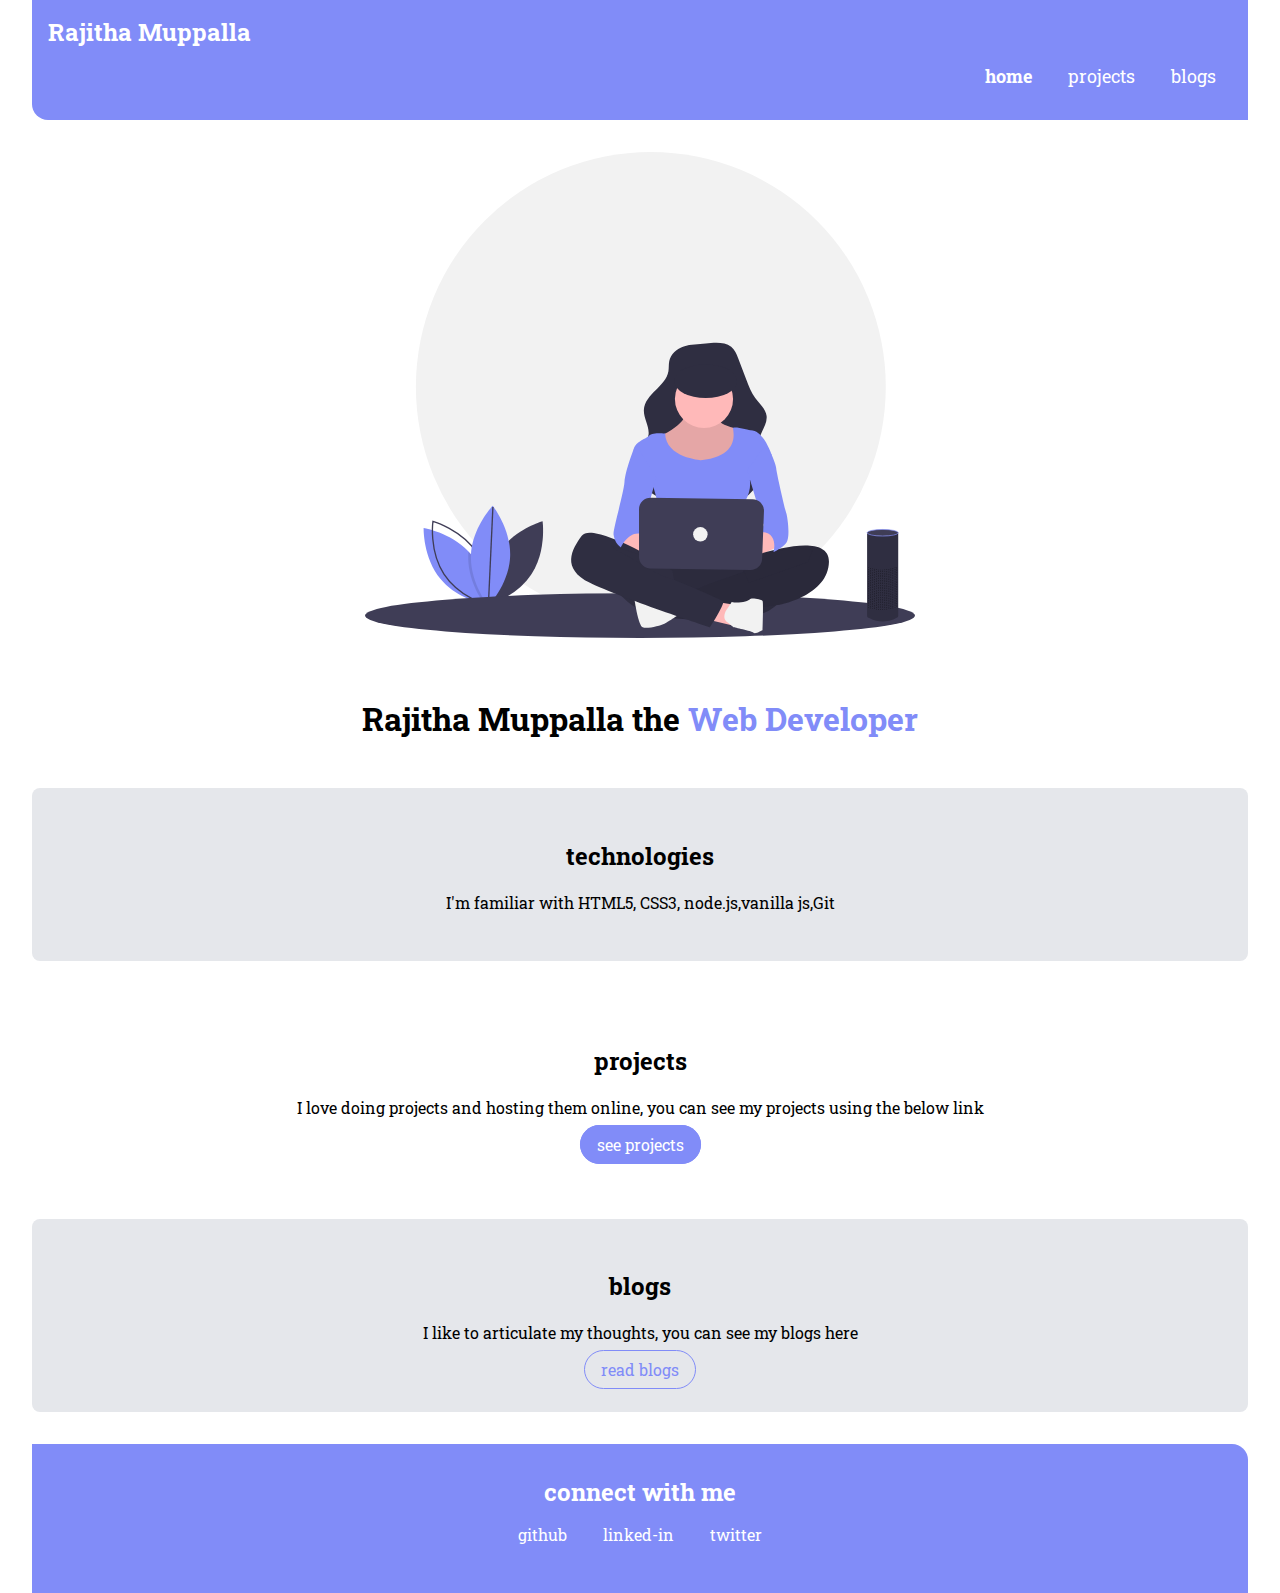
<file: index.html>
<!DOCTYPE html>
<html lang="en">
<head>
    <meta charset="UTF-8">
    <meta http-equiv="X-UA-Compatible" content="IE=edge">
    <meta name="viewport" content="width=device-width, initial-scale=1.0">
    <title>Document</title>
    <link href="style.css" rel="stylesheet">
</head>
<body class="body1">
<nav class="navigation container"> 
  <div class="brand">Rajitha Muppalla</div>
  <ul  class="nav-right">
      <li class="inline margin active-link"><a class="nav-links" href=index.html>home</a></li>
      <li class="inline margin"><a class="nav-links" href=projects.html>projects</a></li>
      <li class="inline margin"><a class="nav-links" href=blogs.html>blogs</a></li>
  </ul>  
</nav>
<header>
    <img  class="image" src="/lib/images/image.svg"/>
    <h2 class="header">Rajitha Muppalla the <span style="color:var(--primary-color)">Web Developer</span></h2>
</header>
<section class="greysection">
    <h2 class="heading">technologies</h2>
    <p>I'm familiar with HTML5, CSS3, node.js,vanilla js,Git</p>

</section>

<section class="section">
    <h2>projects</h2>
    <p class>I love doing projects and hosting them online, you can see my projects using the below link </p>
    <a class="link" href="projects.html">see projects</a>
    </section>
    <section class="greysection">
        <h2>blogs</h2>
        <p>I like to articulate my thoughts, you can see my blogs here</p>
        <a class="blog-link" href="blogs.html">read blogs</a>
    </section>
    <footer class="footer">
        <div class="footer-header">connect with me</div>
        <ul class="social">
            <li class="inline social-links"><a class="git" href="https://github.com/Rajitha04">github</a></li>
            <li class="inline social-links"><a class="git" href="https://www.linkedin.com/in/rajitha-muppalla-008aa8185">linked-in</a></li>
            <li class="inline social-links"><a class="git" href="https://twitter.com/Mpraji04">twitter</a></li>
            
        </ul>
        
        </footer>
</body>
</html>
</file>
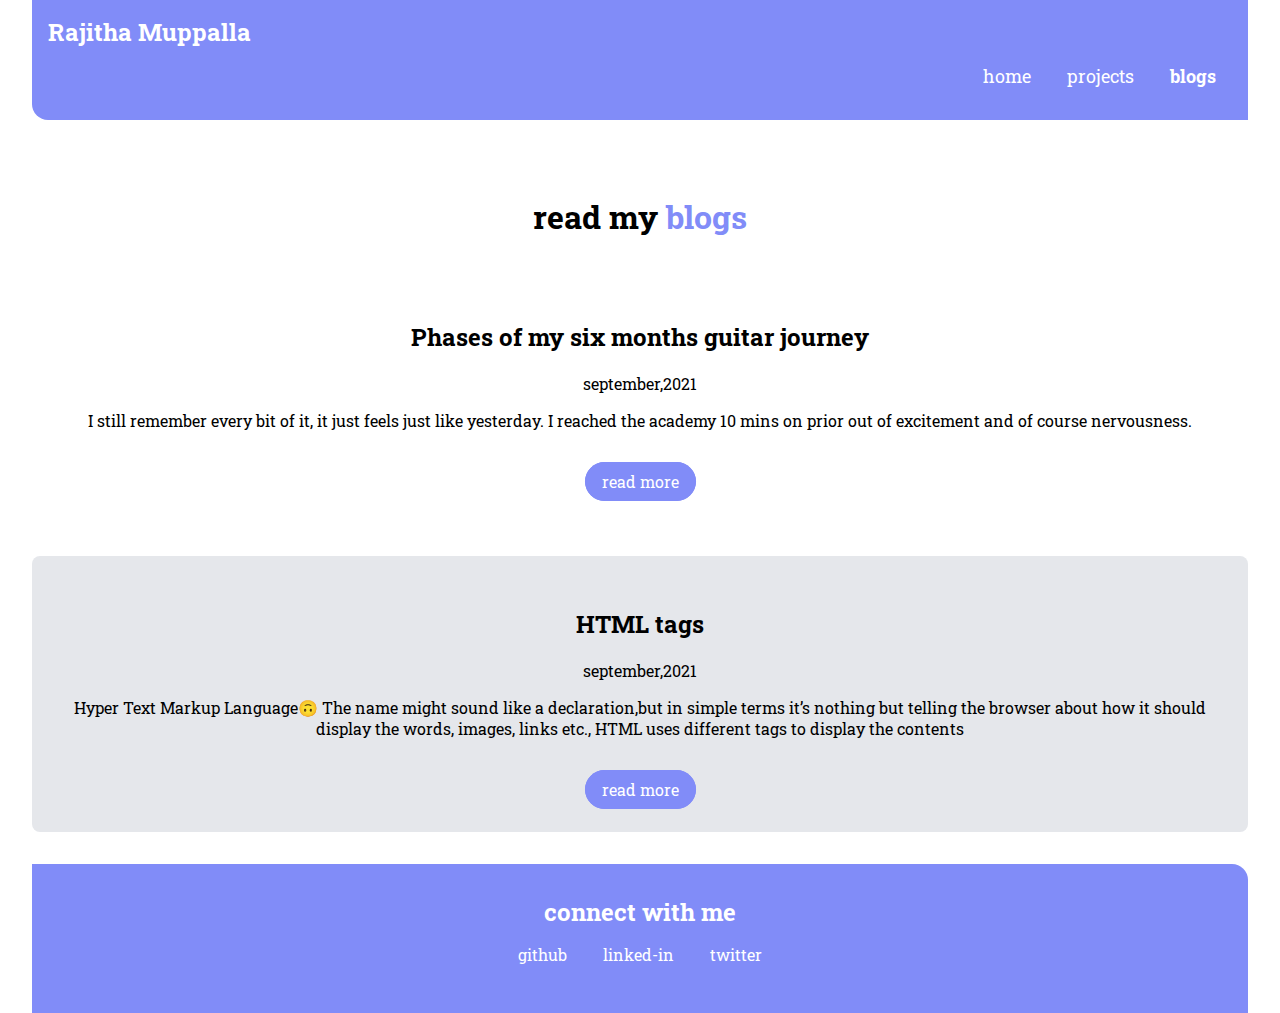
<file: blogs.html>
<!DOCTYPE html>
<html lang="en">
<head>
    <meta charset="UTF-8">
    <meta http-equiv="X-UA-Compatible" content="IE=edge">
    <meta name="viewport" content="width=device-width, initial-scale=1.0">
    <title>Document</title>
    <link href="style.css" rel="stylesheet">

</head>
<body class="body1">
   <nav class="navigation container"> 
    <div class="brand">Rajitha Muppalla</div>
  <ul  class="nav-right">
      <li class="inline margin"><a class="nav-links" href=index.html>home</a></li>
      <li class="inline margin"><a class="nav-links" href=projects.html>projects</a></li>
      <li class="inline margin active-link"><a class="nav-links" href=blogs.html>blogs</a></li>
  </ul>  
</nav> 
<header>
    <h2 class=" blog-header">read my <span style="color:var(--primary-color)">blogs</span></h2>
</header>
<section class="section">
    <h2>Phases of my six months guitar journey</h2>
    <small class="date">september,2021</small>
    <p class="text"> I still remember every bit of it, it just feels just like yesterday. I reached the academy 10 mins on prior out of excitement and of course nervousness.</p>
    <a class="link" href="https://medium.com/@mprajitha041098/phases-of-my-six-months-guitar-journey-79f32100a007">read more</a>
    </section>
    <section class="greysection">
        <h2>HTML tags</h2>
        <small class="date">september,2021</small>
        <p class="text">Hyper Text Markup Language🙃
            The name might sound like a declaration,but in simple terms it’s nothing but telling the browser about how it should display the words, images, links etc.,
            HTML uses different tags to display the contents</p>
        <a class="link" href="https://medium.com/@mprajitha041098/html-tags-c814ec4ae01a">read more</a>
    </section>
    <footer class="footer">
        <div class="footer-header">connect with me</div>
        <ul class="social">
            <li class="inline social-links"><a class="git" href="https://github.com/Rajitha04">github</a></li>
            <li class="inline social-links"><a class="git" href="https://www.linkedin.com/in/rajitha-muppalla-008aa8185">linked-in</a></li>
            <li class="inline social-links"><a class="git" href="https://twitter.com/Mpraji04">twitter</a></li>
            
        </ul>
        
        </footer>
</body>
</html>
</file>
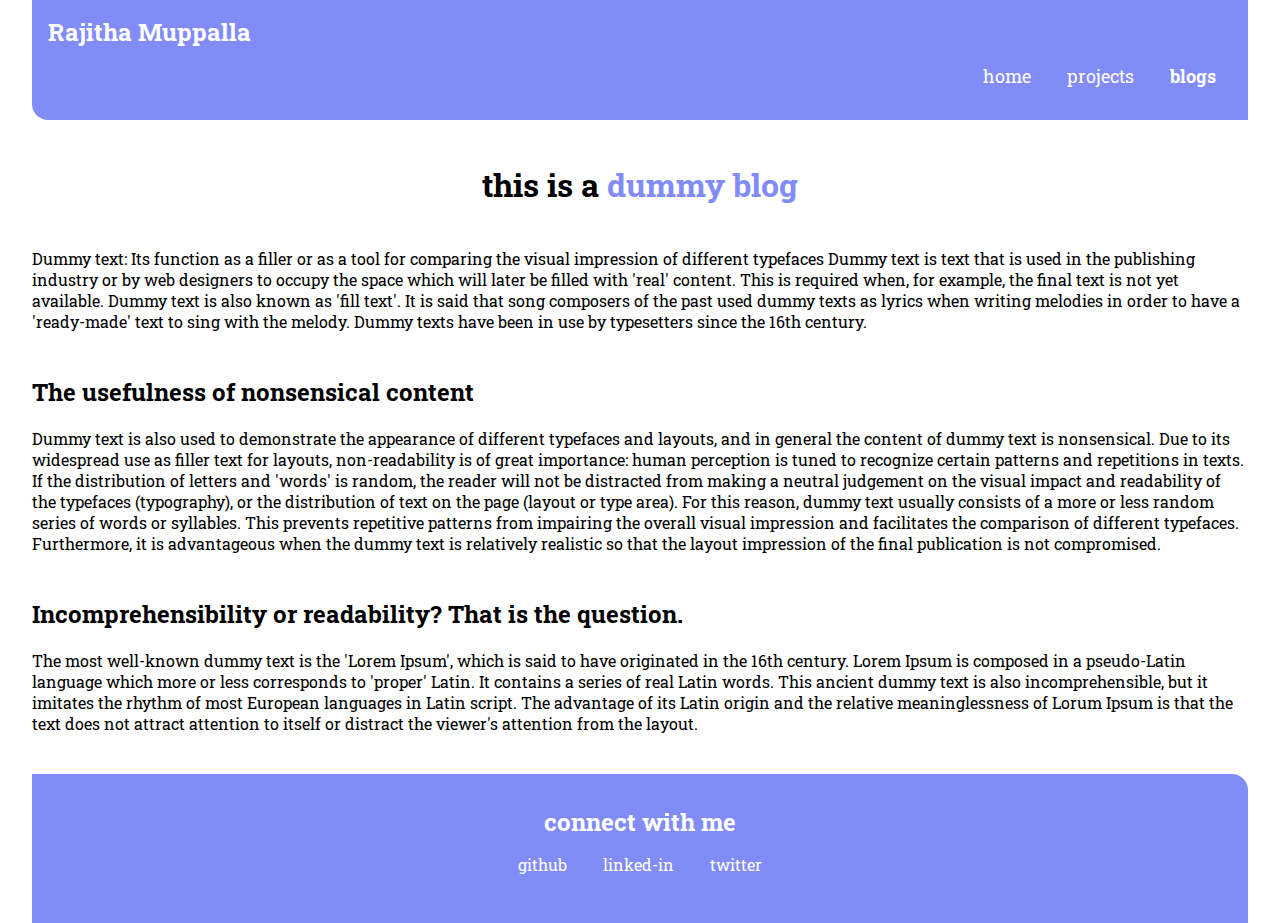
<file: dummy1.html>
<!DOCTYPE html>
<html lang="en">
<head>
    <meta charset="UTF-8">
    <meta http-equiv="X-UA-Compatible" content="IE=edge">
    <meta name="viewport" content="width=device-width, initial-scale=1.0">
    <title>Document</title>
    <link href="style.css" rel="stylesheet">
</head>
<body>
    <nav class="navigation container"> 
        <div class="brand">Rajitha Muppalla</div>
        <ul  class="nav-right">
            <li class="inline margin"><a class="nav-links" href=index.html>home</a></li>
            <li class="inline margin"><a class="nav-links" href=projects.html>projects</a></li>
            <li class="inline margin active-link"><a class="nav-links" href=blogs.html>blogs</a></li>
        </ul>  
      </nav> 
    <h2 class="header">this is a<span style="color:var(--primary-color)"> dummy blog</span></h2>
</header>
<p class="text">Dummy text: Its function as a filler or as a tool for comparing the visual impression of different typefaces Dummy text is text that is used in the publishing industry or by web designers to occupy the space which will later be filled with 'real' content. This is required when, for example, the final text is not yet available. Dummy text is also known as 'fill text'. It is said that song composers of the past used dummy texts as lyrics when writing melodies in order to have a 'ready-made' text to sing with the melody. Dummy texts have been in use by typesetters since the 16th century.</p>
<h2>The usefulness of nonsensical content</h2>
<p class="text">Dummy text is also used to demonstrate the appearance of different typefaces and layouts, and in general the content of dummy text is nonsensical. Due to its widespread use as filler text for layouts, non-readability is of great importance: human perception is tuned to recognize certain patterns and repetitions in texts. If the distribution of letters and 'words' is random, the reader will not be distracted from making a neutral judgement on the visual impact and readability of the typefaces (typography), or the distribution of text on the page (layout or type area). For this reason, dummy text usually consists of a more or less random series of words or syllables. This prevents repetitive patterns from impairing the overall visual impression and facilitates the comparison of different typefaces. Furthermore, it is advantageous when the dummy text is relatively realistic so that the layout impression of the final publication is not compromised.</p>
<h2>Incomprehensibility or readability? That is the question.</h2>
<p class="para">The most well-known dummy text is the 'Lorem Ipsum', which is said to have originated in the 16th century. Lorem Ipsum is composed in a pseudo-Latin language which more or less corresponds to 'proper' Latin. It contains a series of real Latin words. This ancient dummy text is also incomprehensible, but it imitates the rhythm of most European languages in Latin script. The advantage of its Latin origin and the relative meaninglessness of Lorum Ipsum is that the text does not attract attention to itself or distract the viewer's attention from the layout.</p>
<footer class="footer">
    <div class="footer-header">connect with me</div>
    <ul class="social">
        <li class="inline social-links"><a class="git" href="https://github.com/Rajitha04">github</a></li>
        <li class="inline social-links"><a class="git" href="https://github.com/Rajitha04">linked-in</a></li>
        <li class="inline social-links"><a class="git" href="https://github.com/Rajitha04">twitter</a></li>
        
    </ul>
    
    </footer>
</body>
</html>
</file>
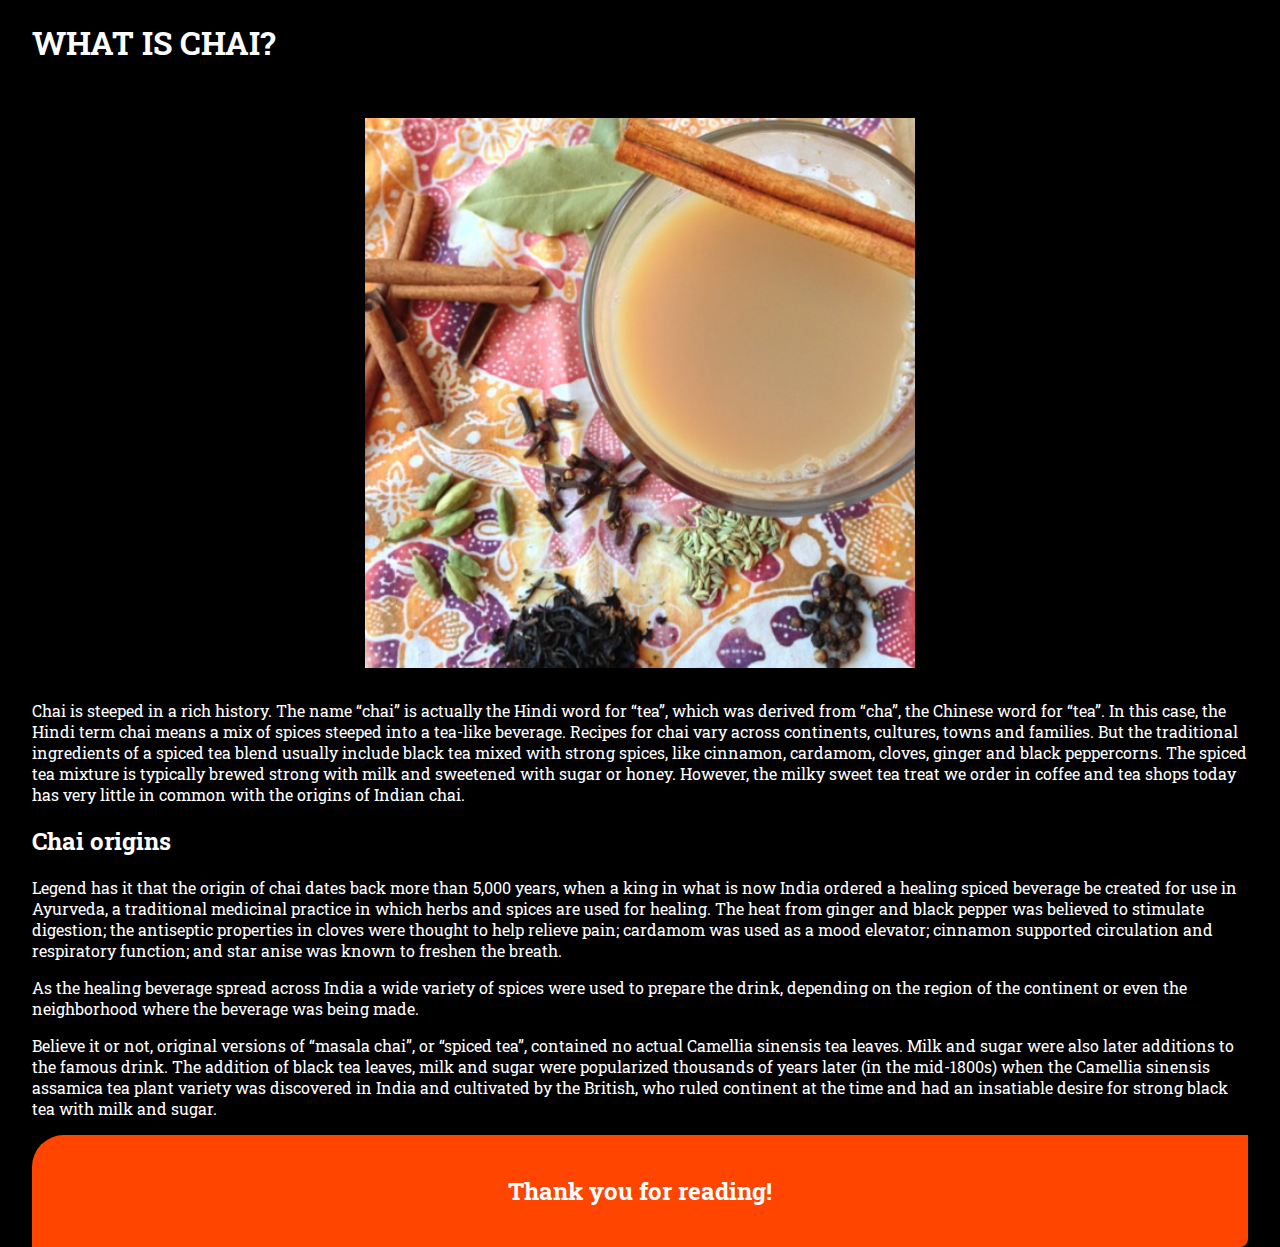
<file: dummy2.html>
<!DOCTYPE html>
<html lang="en">
<head>
    <meta charset="UTF-8">
    <meta http-equiv="X-UA-Compatible" content="IE=edge">
    <meta name="viewport" content="width=device-width, initial-scale=1.0">
    <title>what is chai?</title>
    
    <link href="style.css" rel="stylesheet">
</head>
<body class="body">
   <h1> WHAT IS CHAI?</h1>
   <img  class="image" src="lib/images/teatuliachai5-1-.jpeg">
   <P>Chai is steeped in a rich history. The name “chai” is actually the Hindi word for “tea”, which was derived from “cha”, the Chinese word for “tea”. In this case, the Hindi term chai means a mix of spices steeped into a tea-like beverage. Recipes for chai vary across continents, cultures, towns and families. But the traditional ingredients of a spiced tea blend usually include black tea mixed with strong spices, like cinnamon, cardamom, cloves, ginger and black peppercorns. The spiced tea mixture is typically brewed strong with milk and sweetened with sugar or honey. However, the milky sweet tea treat we order in coffee and tea shops today has very little in common with the origins of Indian chai.</P> 
   <h2>Chai origins</h2>
   <p>Legend has it that the origin of chai dates back more than 5,000 years, when a king in what is now India ordered a healing spiced beverage be created for use in Ayurveda, a traditional medicinal practice in which herbs and spices are used for healing. The heat from ginger and black pepper was believed to stimulate digestion; the antiseptic properties in cloves were thought to help relieve pain; cardamom was used as a mood elevator; cinnamon supported circulation and respiratory function; and star anise was known to freshen the breath.</p>
<p>As the healing beverage spread across India a wide variety of spices were used to prepare the drink, depending on the region of the continent or even the neighborhood where the beverage was being made.</p>
<p>Believe it or not, original versions of “masala chai”, or “spiced tea”, contained no actual Camellia sinensis tea leaves. Milk and sugar were also later additions to the famous drink. The addition of black tea leaves, milk and sugar were popularized thousands of years later (in the mid-1800s) when the Camellia sinensis assamica tea plant variety was discovered in India and cultivated by the British, who ruled continent at the time and had an insatiable desire for strong black tea with milk and sugar.</p>
<footer class="chai">
    <p class="thankyou"> Thank you for reading! </p>
</footer>
</body>

</html>
</file>
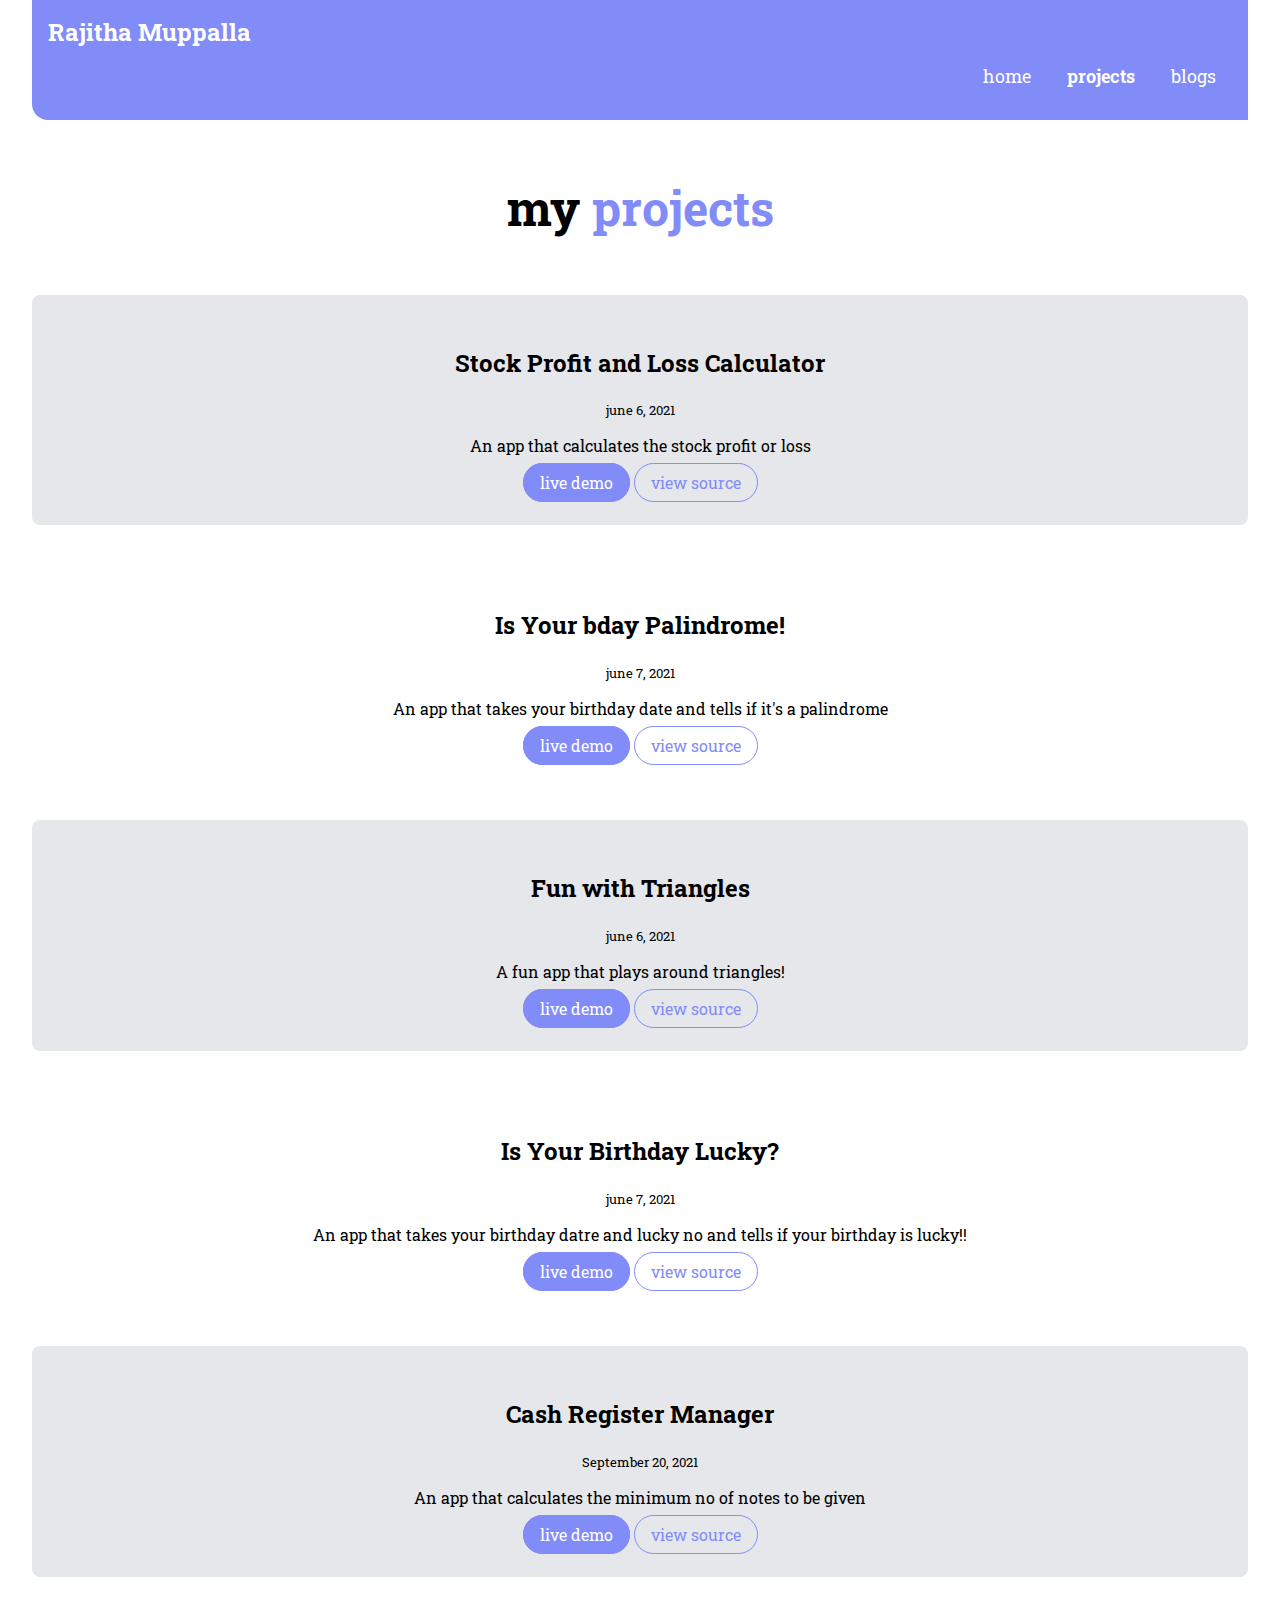
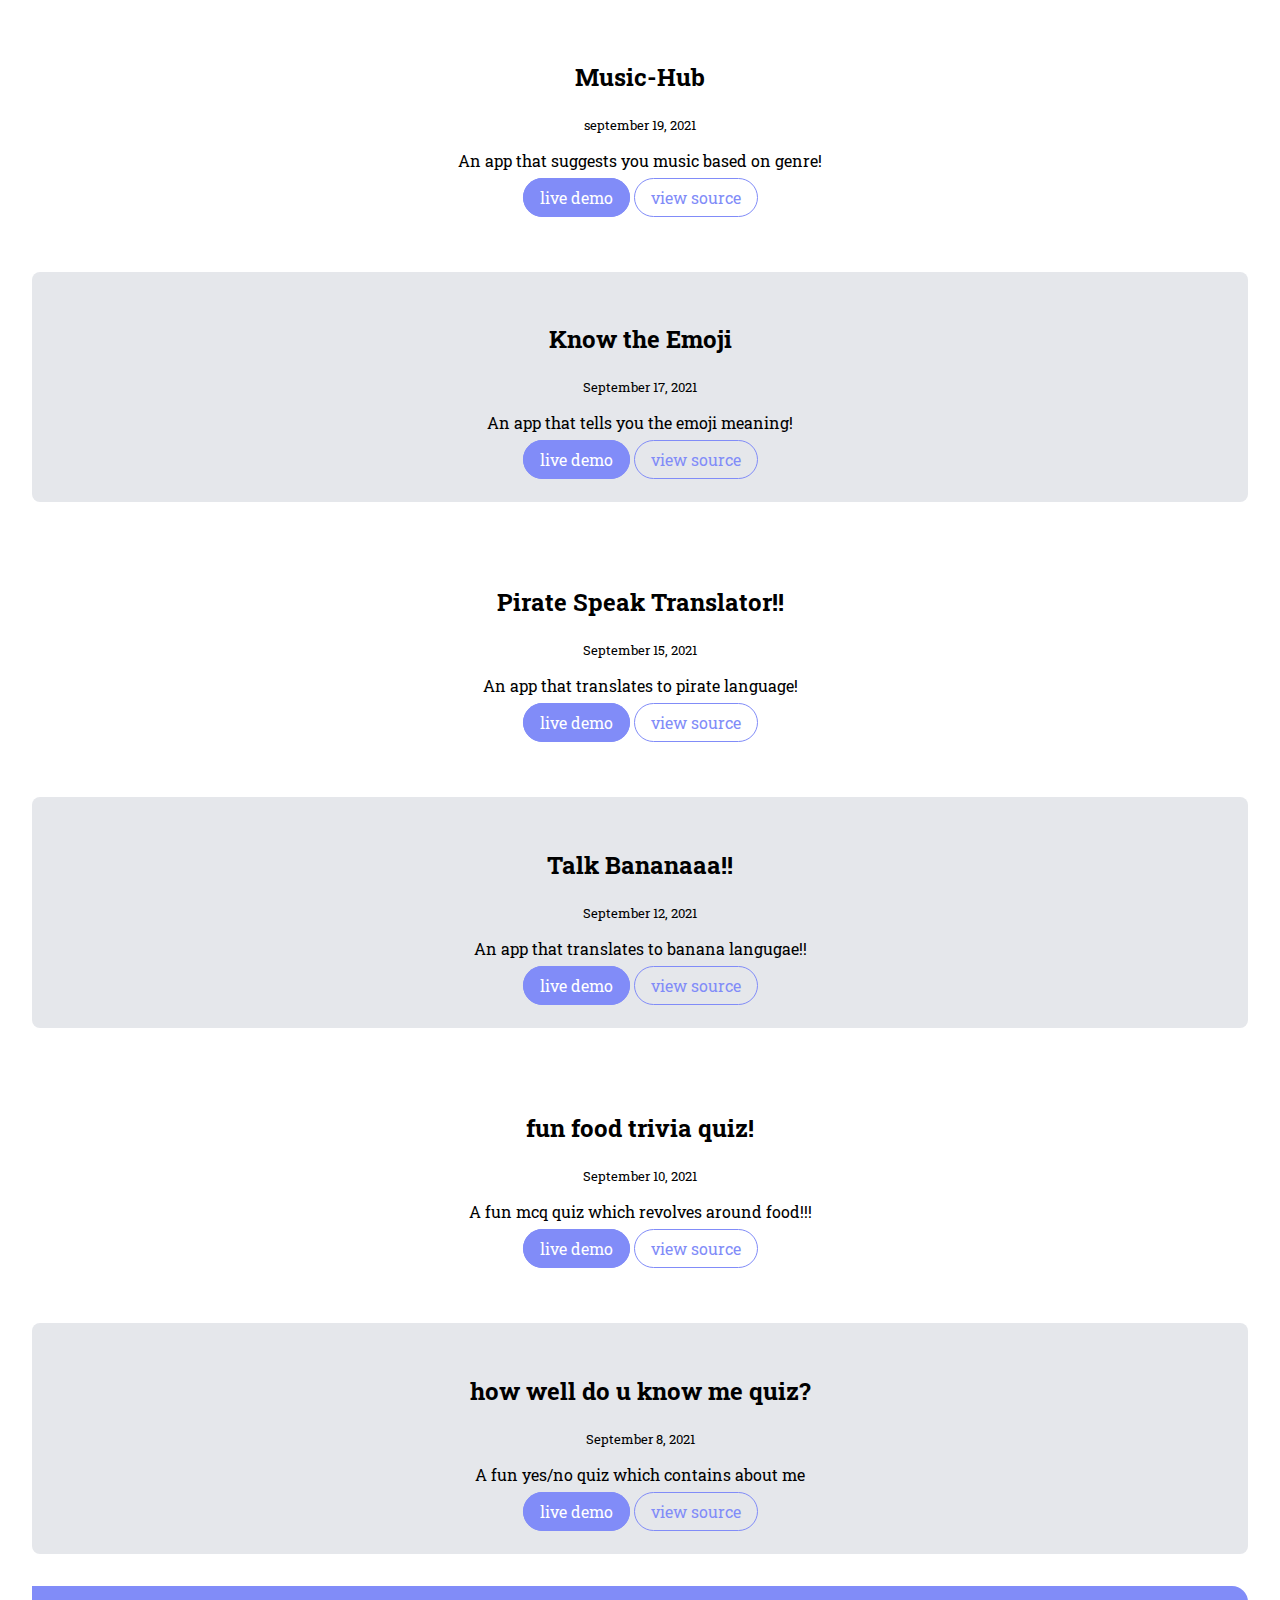
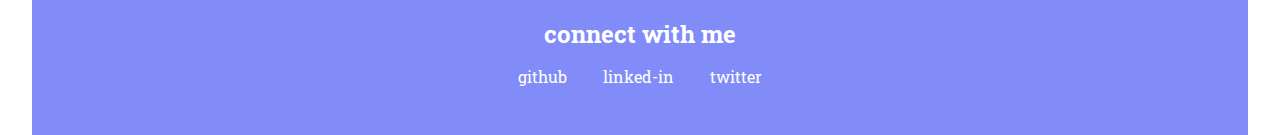
<file: projects.html>
<!DOCTYPE html>
<html lang="en">
<head>
    <meta charset="UTF-8">
    <meta http-equiv="X-UA-Compatible" content="IE=edge">
    <meta name="viewport" content="width=device-width, initial-scale=1.0">
    <title>Document</title>
    <link href="style.css" rel="stylesheet">

</head>
<body class="body1">
   <nav class="navigation container"> 
  <div class="brand">Rajitha Muppalla</div>
  <ul  class="nav-right">
      <li class="inline margin"><a class="nav-links" href=index.html>home</a></li>
      <li class="inline margin active-link"><a class="nav-links" href=projects.html>projects</a></li>
      <li class="inline margin"><a class="nav-links" href=blogs.html>blogs</a></li>
  </ul>  
</nav> 
<header>
    <h2 class="header weight">my    <span style="color:var(--primary-color)">projects</span></h2>
</header>

    
        <section class="greysection">
            <h2>Stock Profit and Loss Calculator</h2>
            <small>june 6, 2021</small>
            <p>An app that calculates the stock profit or loss </p>
            <a class="link inline" href="https://profitorlossapp.netlify.app">live demo</a>
            <a class="inline blog-link" href="https://github.com/Rajitha04/profitorloss">view source</a>
        </section>
        <section class="section">
            <h2>Is Your bday Palindrome!</h2>
            <small>june 7, 2021</small>
            <p class>An app that takes your birthday date and tells if it's a palindrome </p>
            <a class="link inline" href="https://palindromedoneapp.netlify.app">live demo</a>
            <a class="inline blog-link" href="https://github.com/Rajitha04/palindrome-birthday">view source</a>
            </section>
            <section class="greysection">
                <h2>Fun with Triangles</h2>
                <small>june 6, 2021</small>
                <p>A fun app that plays around triangles!</p>
                <a class="link inline" href="https://trianglesquizapp.netlify.app">live demo</a>
                <a class="inline blog-link" href="https://github.com/Rajitha04/triangles">view source</a>
            </section>
            <section class="section">
                <h2>Is Your Birthday Lucky?</h2>
                <small>june 7, 2021</small>
                <p class>An app that takes your birthday datre and lucky no and tells if your birthday is lucky!! </p>
                <a class="link inline" href="https://isyourbdayluckyapp.netlify.app">live demo</a>
                <a class="inline blog-link" href="https://github.com/Rajitha04/bdaylucky">view source</a>
                </section>
                <section class="greysection">
                    <h2>Cash Register Manager</h2>
                    <small>September 20, 2021</small>
                    <p>An app that calculates the minimum no of notes to be given</p>
                    <a class="link inline" href="https://cashregister4.netlify.app">live demo</a>
                    <a class="inline blog-link" href="https://github.com/Rajitha04/cashregister">view source</a>
                </section>
                <section class="section">
                    <h2>Music-Hub</h2>
                    <small>september 19, 2021</small>
                    <p class>An app that suggests you music based on genre! </p>
                    <a class="link inline" href="https://om51i.csb.app/">live demo</a>
                    <a class="inline blog-link" href="https://codesandbox.io/s/goodmusic-om51i">view source</a>
                    </section>
                    <section class="greysection">
                        <h2>Know the Emoji</h2>
                        <small>September 17, 2021</small>
                        <p>An app that tells you the emoji meaning!</p>
                        <a class="link inline" href="https://55tr9.csb.app/">live demo</a>
                        <a class="inline blog-link" href="https://codesandbox.io/s/55tr9">view source</a>
                    </section>
                    <section class="section">
                        <h2>Pirate Speak Translator!!</h2>
                        <small>September 15, 2021</small>
                        <p class>An app that translates to pirate language! </p>
                        <a class="link inline" href="https://piratetranslationspeaker.netlify.app">live demo</a>
                        <a class="inline blog-link" href="https://github.com/Rajitha04/piratspeaktranslator">view source</a>
                        </section>
                        <section class="greysection">
                            <h2>Talk Bananaaa!!</h2>
                            <small>September 12, 2021</small>
                            <p>An app that translates to banana langugae!!</p>
                            <a class="link inline" href="https://bananalanguagetranslation.netlify.app">live demo</a>
                            <a class="inline blog-link" href="https://github.com/Rajitha04/banana">view source</a>
                        </section>
                        <section class="section">
                            <h2>fun food trivia quiz!</h2>
                            <small>September 10, 2021</small>
                            <p class>A fun mcq quiz which revolves around food!!! </p>
                            <a class="link inline" href="https://replit.com/@RajithaMuppalla/mark2#index.js?embed=1&output=1">live demo</a>
                            <a class="inline blog-link" href="https://github.com/Rajitha04/Fun-Food-Trivia-quiz">view source</a>
                            </section>
                            <section class="greysection">
                                <h2>how well do u know me quiz?</h2>
                                <small>September 8, 2021</small>
                                <p>A fun yes/no quiz which contains about me</p>
                                <a class="link inline" href="https://replit.com/@RajithaMuppalla/Rajitha#index.js?embed=1&output=1">live demo</a>
                                <a class="inline blog-link" href="https://github.com/Rajitha04/How-well-Do-You-Know-Rajitha">view source</a>
                            </section>
    <footer class="footer">
        <div class="footer-header">connect with me</div>
        <ul class="social">
            <li class="inline social-links"><a class="git" href="https://github.com/Rajitha04">github</a></li>
            <li class="inline social-links"><a class="git" href="https://www.linkedin.com/in/rajitha-muppalla-008aa8185">linked-in</a></li>
            <li class="inline social-links"><a class="git" href="https://twitter.com/Mpraji04">twitter</a></li>
            
        </ul>
        
        </footer>
</body>
</html>
</file>
<file: style.css>
@import url('https://fonts.googleapis.com/css2?family=Roboto+Slab&display=swap');
body{
    font-family: 'Roboto Slab', 
    serif;
    max-width: 95%;
    margin: 0px auto;
}
:root{
    --primary-color:
    
#818CF8;
    --grey-color:
    #E5E7EB;
    --heading-color:#6B7280;
}
.active-link{
    font-weight:bolder;
    font-size: x-large;
}
.blog-link{
    
        color:var(--primary-color);
        max-width: 0%;
        box-sizing:border-box;
        border:1px solid var(--primary-color);
        padding:0.5rem 1rem;
        border-radius: 2rem;;
        text-decoration: none; 
     
     
}
.container{
    padding-left: 1rem;
    padding-right: 1rem;
}
.container-centre{
    max-width: 600px;;
    margin:auto;
}
.blog-header{
    text-align: center;
    font-size:xx-large;
    padding-top: 3rem;
}
 .date{
    text-align: center;
    font-size: medium;
    padding-top: 0rem;
    margin-top: 0rem;

}
.header{
    text-align:center;
    padding-top: 1rem;
    padding-bottom: 1rem;
    color: var(--header-color);
    font-size:xx-large;
}
.image{
    max-width:80%;
    width:550px;
    display: block;
    margin: auto;
    padding-top: 2rem;
    padding-bottom: 1rem;
}
.link-primary{
    text-decoration: none;
    padding:0.5rem 1rem 0.5rem 1rem;
    color:white;
    background-color:var(--primary-color);
    border-radius: 0.5rem;
    width: 1800px;
    
}

.link-secondary{
    text-decoration:none;
    border-radius: 0.5rem;
    color:var(--primary-color);
    padding:0.5rem 1rem 0.5rem 1rem;
    border: 1px solid var(--primary-color);
    width:max-content;
}
hr{
    margin: 2rem 0rem;
}

.non-bullet{
    list-style: none;
}
.inline{
    display: inline;
}
.margin{
    margin:1rem;
    text-decoration: none;
    color: white;
    font-size: large;
}
.brand{
    font-size: x-large;
    font-weight: bold;
}
.navigation{
    background-color:var(--primary-color);
    color: white;
    padding: 1rem;
    border-bottom-left-radius: 1rem;
    margin: auto;
}
  .nav-links{
    text-decoration: none;
    color: white;

  }  

.nav-right{
    text-align: right;
}
.section{
    text-align: center;
    padding: 2rem;
    margin: 2rem 0rem;
    color: black;
    border-radius: 0.5rem;
}
.greysection{
    background-color:var(--grey-color);
    color: black;
    text-align: center;
    padding: 2rem;
    margin: 2rem 0rem;
    border-radius: 0.5rem;
}
.footer{
    background-color:var(--primary-color);
    text-align: center;
    padding:2rem 1rem;
    color:white;
    border-top-right-radius: 1rem;
border:2rem 2rem;

}
.text{
    padding-bottom: 1.5rem;
}
.para{
    display: block;
    margin-block-start: 1rem;
    margin-block-end: 1rem;
    margin-inline-start: 0px;
    margin-inline-end: 0px;
    padding-bottom: 1.5rem;
}
.body{
    background-color: black;
    color:white;
}
.link{
   color:white;
   box-sizing:border-box;
   border:1px solid var(--primary-color);
   max-width: 85%;
   border-radius: 2rem;
   padding:0.5rem 1rem;
   text-decoration: none;  
   background-color: var(--primary-color);

}
.footer-header{
    font-size: x-large;
    font-weight: bolder;
    
}
.git{
    text-decoration: none;
    color: white;
}
.social-links{
    text-align: center;
    
    padding:1rem;
box-sizing: border-box;

    font-weight: x-large;
    font-size: bold;
    
}
.footer ul{
    padding-inline-start: 0px;

}
.chai{
    display: block;
    background-color: orangered;
    color: white;
    text-align: center;
    padding:1rem 1rem;
    border-top-left-radius: 2rem;
    border-bottom-right-radius: 0.5rem;
    font-weight: bold;
    font-size: x-large;
}
.weight{
    font-size: xxx-large;
}
.body1{
    margin: 0px auto;
    max-width: 95%;


}
</file>
